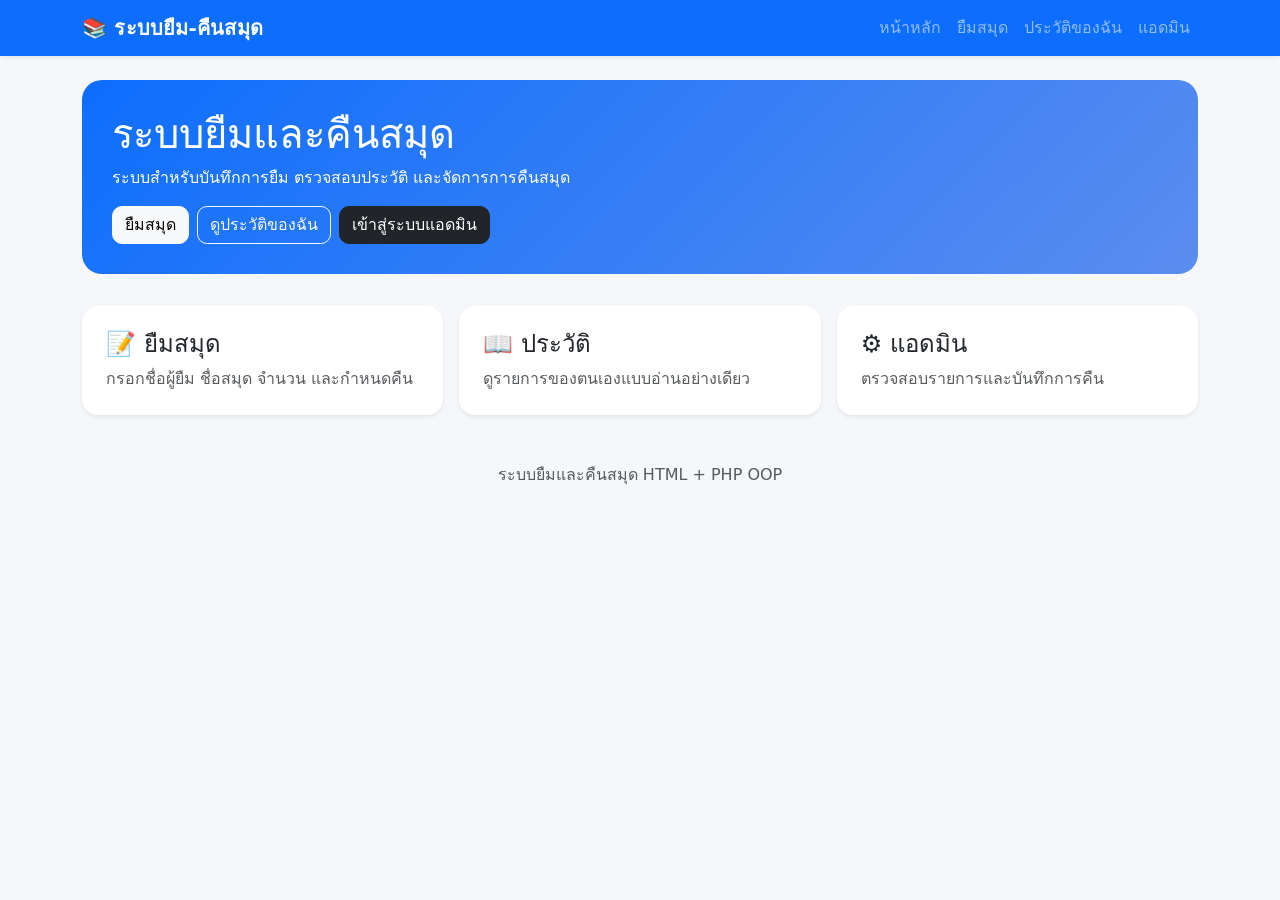
<file: book/index.html>
<!doctype html>
<html lang="th">
<head>
<meta charset="utf-8">
<meta name="viewport" content="width=device-width, initial-scale=1">
<title>ระบบยืม-คืนสมุด</title>
<link href="https://cdn.jsdelivr.net/npm/bootstrap@5.3.3/dist/css/bootstrap.min.css" rel="stylesheet">
<link rel="stylesheet" href="assets/style.css">
</head>
<body>
<nav class="navbar navbar-expand-lg navbar-dark bg-primary shadow-sm">
<div class="container">
<a class="navbar-brand fw-bold" href="index.html">📚 ระบบยืม-คืนสมุด</a>
<div class="navbar-nav ms-auto">
<a class="nav-link" href="index.html">หน้าหลัก</a>
<a class="nav-link" href="borrow.html">ยืมสมุด</a>
<a class="nav-link" href="user_history.html">ประวัติของฉัน</a>
<a class="nav-link" href="admin_login.html">แอดมิน</a>
</div>
</div>
</nav>
<main class="container py-4">
<section class="hero">
<h1>ระบบยืมและคืนสมุด</h1>
<p>ระบบสำหรับบันทึกการยืม ตรวจสอบประวัติ และจัดการการคืนสมุด</p>
<div class="d-flex gap-2 flex-wrap">
<a href="borrow.html" class="btn btn-light">ยืมสมุด</a>
<a href="user_history.html" class="btn btn-outline-light">ดูประวัติของฉัน</a>
<a href="admin_login.html" class="btn btn-dark">เข้าสู่ระบบแอดมิน</a>
</div>
</section>
<div class="row g-3 mt-3">
<div class="col-md-4"><div class="card shadow-sm p-4 h-100"><h4>📝 ยืมสมุด</h4><p class="text-muted mb-0">กรอกชื่อผู้ยืม ชื่อสมุด จำนวน และกำหนดคืน</p></div></div>
<div class="col-md-4"><div class="card shadow-sm p-4 h-100"><h4>📖 ประวัติ</h4><p class="text-muted mb-0">ดูรายการของตนเองแบบอ่านอย่างเดียว</p></div></div>
<div class="col-md-4"><div class="card shadow-sm p-4 h-100"><h4>⚙️ แอดมิน</h4><p class="text-muted mb-0">ตรวจสอบรายการและบันทึกการคืน</p></div></div>
</div>
</main>
<footer class="text-center text-muted py-4">ระบบยืมและคืนสมุด HTML + PHP OOP</footer>
</body>
</html>
</file>
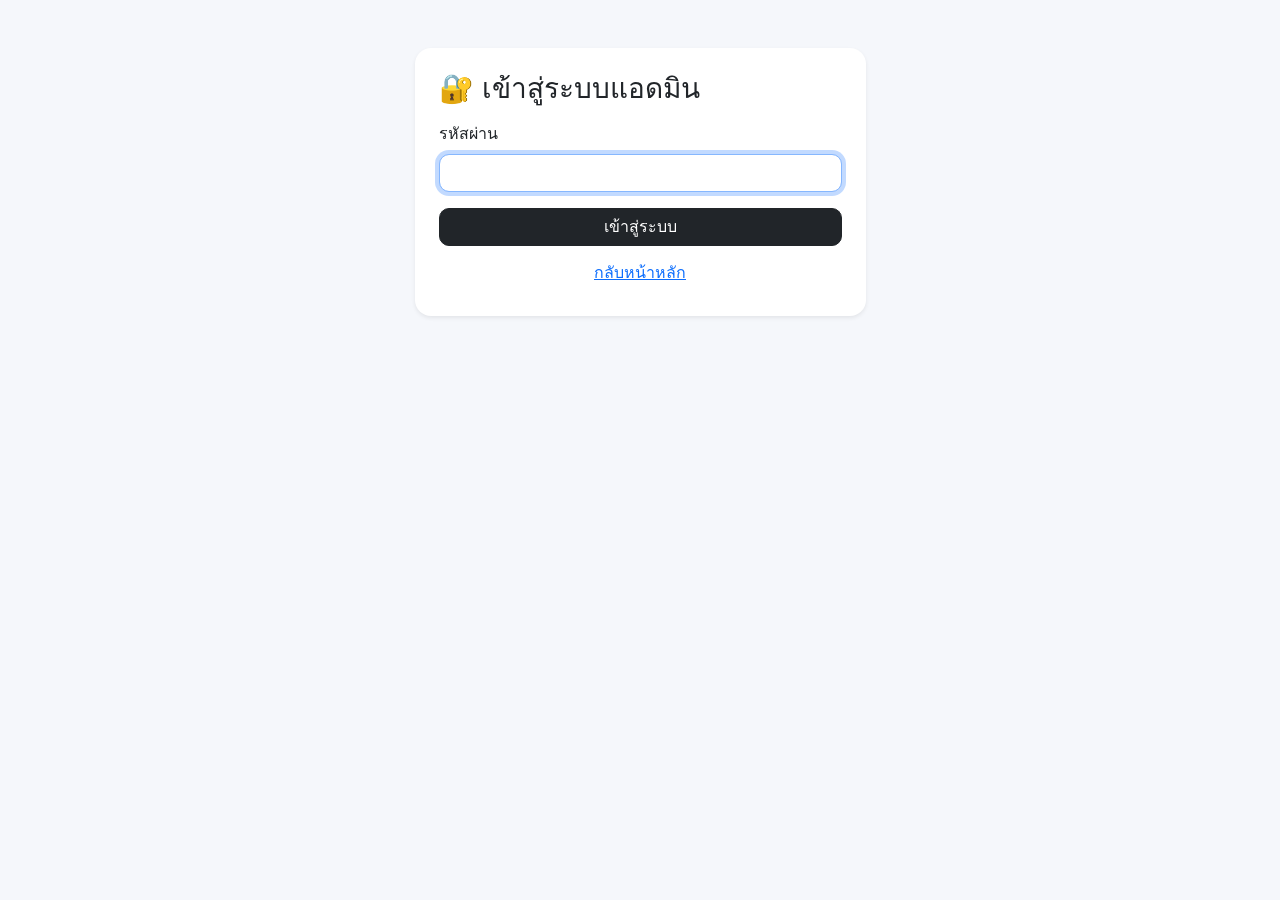
<file: book/admin_login.html>
<!doctype html>
<html lang="th">
<head>
<meta charset="utf-8"><meta name="viewport" content="width=device-width, initial-scale=1">
<title>เข้าสู่ระบบแอดมิน</title>
<link href="https://cdn.jsdelivr.net/npm/bootstrap@5.3.3/dist/css/bootstrap.min.css" rel="stylesheet"><link rel="stylesheet" href="assets/style.css">
</head>
<body><main class="container py-5">
<div class="row justify-content-center"><div class="col-md-5"><div class="card shadow-sm p-4">
<h3 class="mb-3">🔐 เข้าสู่ระบบแอดมิน</h3>
<form action="admin_login.php" method="post">
<label class="form-label">รหัสผ่าน</label><input type="password" name="password" class="form-control mb-3" required autofocus>
<button class="btn btn-dark w-100">เข้าสู่ระบบ</button>
<a href="index.html" class="btn btn-link w-100 mt-2">กลับหน้าหลัก</a>
</form></div></div></div>
</main></body></html>
</file>
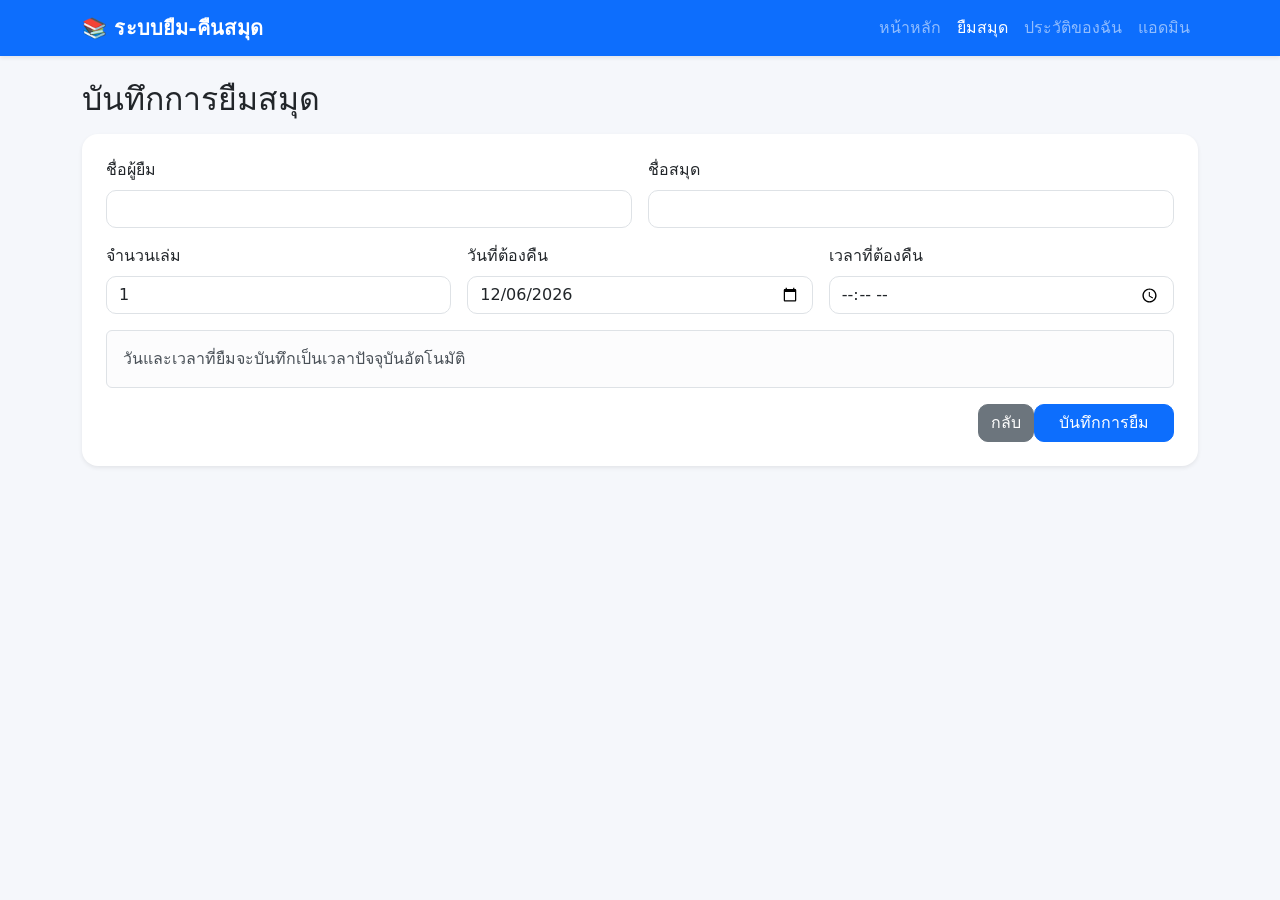
<file: book/borrow.html>
<!doctype html>
<html lang="th">
<head>
<meta charset="utf-8">
<meta name="viewport" content="width=device-width, initial-scale=1">
<title>ยืมสมุด</title>
<link href="https://cdn.jsdelivr.net/npm/bootstrap@5.3.3/dist/css/bootstrap.min.css" rel="stylesheet">
<link rel="stylesheet" href="assets/style.css">
</head>
<body>
<nav class="navbar navbar-expand-lg navbar-dark bg-primary shadow-sm">
<div class="container">
<a class="navbar-brand fw-bold" href="index.html">📚 ระบบยืม-คืนสมุด</a>
<div class="navbar-nav ms-auto"><a class="nav-link" href="index.html">หน้าหลัก</a><a class="nav-link active" href="borrow.html">ยืมสมุด</a><a class="nav-link" href="user_history.html">ประวัติของฉัน</a><a class="nav-link" href="admin_login.html">แอดมิน</a></div>
</div></nav>
<main class="container py-4">
<h2 class="mb-3">บันทึกการยืมสมุด</h2>
<div class="card shadow-sm p-4">
<form action="borrow.php" method="post" class="row g-3">
<div class="col-md-6"><label class="form-label">ชื่อผู้ยืม</label><input type="text" name="borrower_name" class="form-control" maxlength="100" required></div>
<div class="col-md-6"><label class="form-label">ชื่อสมุด</label><input type="text" name="book_name" class="form-control" maxlength="150" required></div>
<div class="col-md-4"><label class="form-label">จำนวนเล่ม</label><input type="number" name="quantity" class="form-control" min="1" max="100" value="1" required></div>
<div class="col-md-4"><label class="form-label">วันที่ต้องคืน</label><input type="date" name="due_date" id="due_date" class="form-control" required></div>
<div class="col-md-4"><label class="form-label">เวลาที่ต้องคืน</label><input type="time" name="due_time" class="form-control" required></div>
<div class="col-12"><div class="alert alert-light border mb-0">วันและเวลาที่ยืมจะบันทึกเป็นเวลาปัจจุบันอัตโนมัติ</div></div>
<div class="col-12 text-end"><a href="index.html" class="btn btn-secondary">กลับ</a><button class="btn btn-primary px-4">บันทึกการยืม</button></div>
</form></div>
</main>
<script>
const d = new Date(); d.setDate(d.getDate()+1);
document.getElementById('due_date').value = d.toISOString().slice(0,10);
</script>
</body></html>
</file>
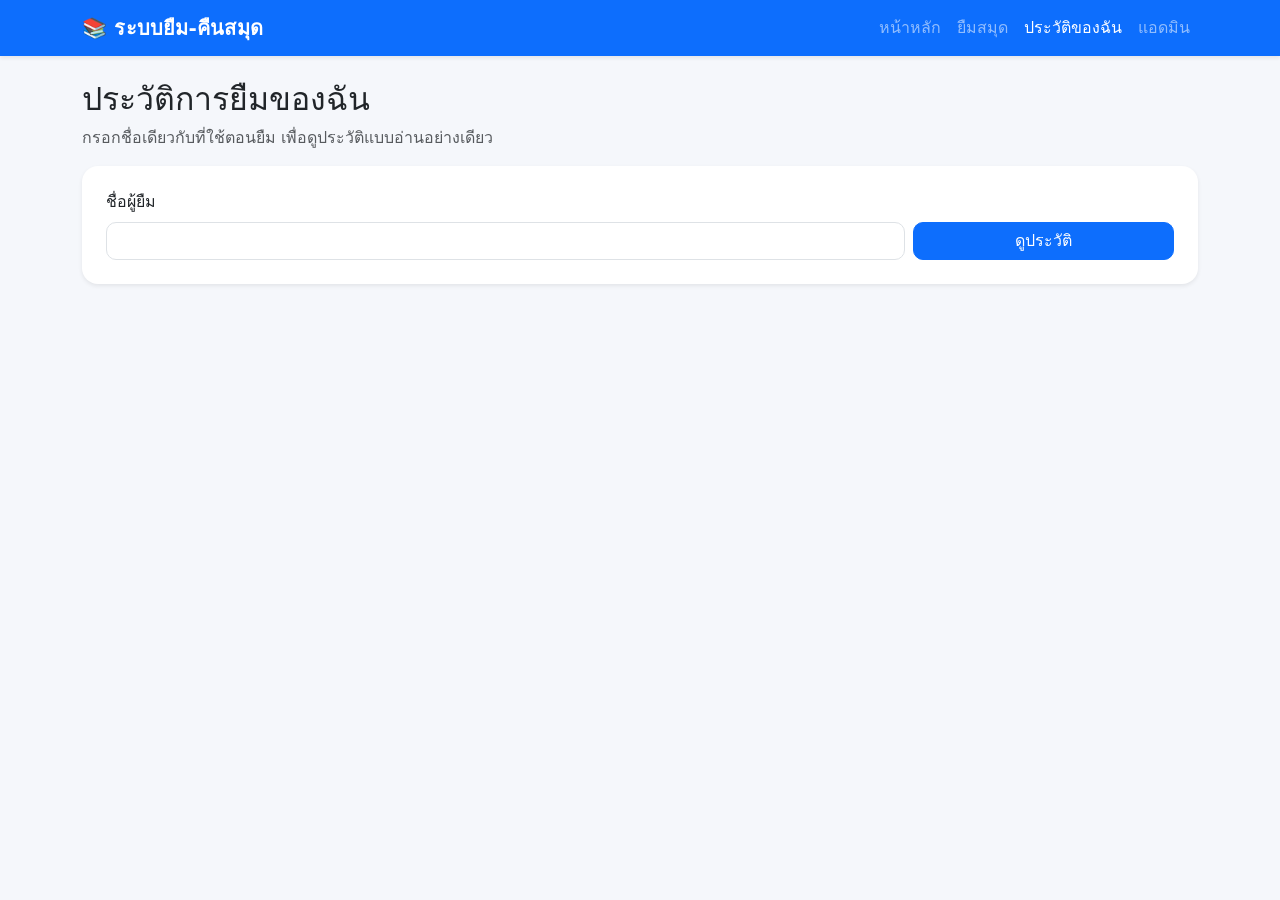
<file: book/user_history.html>
<!doctype html>
<html lang="th">
<head>
<meta charset="utf-8">
<meta name="viewport" content="width=device-width, initial-scale=1">
<title>ประวัติการยืมของฉัน</title>
<link href="https://cdn.jsdelivr.net/npm/bootstrap@5.3.3/dist/css/bootstrap.min.css" rel="stylesheet">
<link rel="stylesheet" href="assets/style.css">
</head>
<body>
<nav class="navbar navbar-expand-lg navbar-dark bg-primary shadow-sm">
<div class="container"><a class="navbar-brand fw-bold" href="index.html">📚 ระบบยืม-คืนสมุด</a>
<div class="navbar-nav ms-auto"><a class="nav-link" href="index.html">หน้าหลัก</a><a class="nav-link" href="borrow.html">ยืมสมุด</a><a class="nav-link active" href="user_history.html">ประวัติของฉัน</a><a class="nav-link" href="admin_login.html">แอดมิน</a></div></div>
</nav>
<main class="container py-4">
<h2>ประวัติการยืมของฉัน</h2><p class="text-muted">กรอกชื่อเดียวกับที่ใช้ตอนยืม เพื่อดูประวัติแบบอ่านอย่างเดียว</p>
<div class="card shadow-sm p-4"><form action="user_history.php" method="get" class="row g-2">
<div class="col-md-9"><label class="form-label">ชื่อผู้ยืม</label><input type="text" name="name" class="form-control" maxlength="100" required></div>
<div class="col-md-3 d-flex align-items-end"><button class="btn btn-primary w-100">ดูประวัติ</button></div>
</form></div>
</main></body></html>
</file>
<file: book/assets/style.css>
body{background:#f5f7fb}.card{border:0;border-radius:16px}.hero{border-radius:20px;padding:30px;background:linear-gradient(135deg,#0d6efd,#5b8def);color:#fff}.hero.dark{background:linear-gradient(135deg,#212529,#495057)}.table{vertical-align:middle}.form-control,.btn{border-radius:10px}.navbar-brand{letter-spacing:.2px}
</file>
